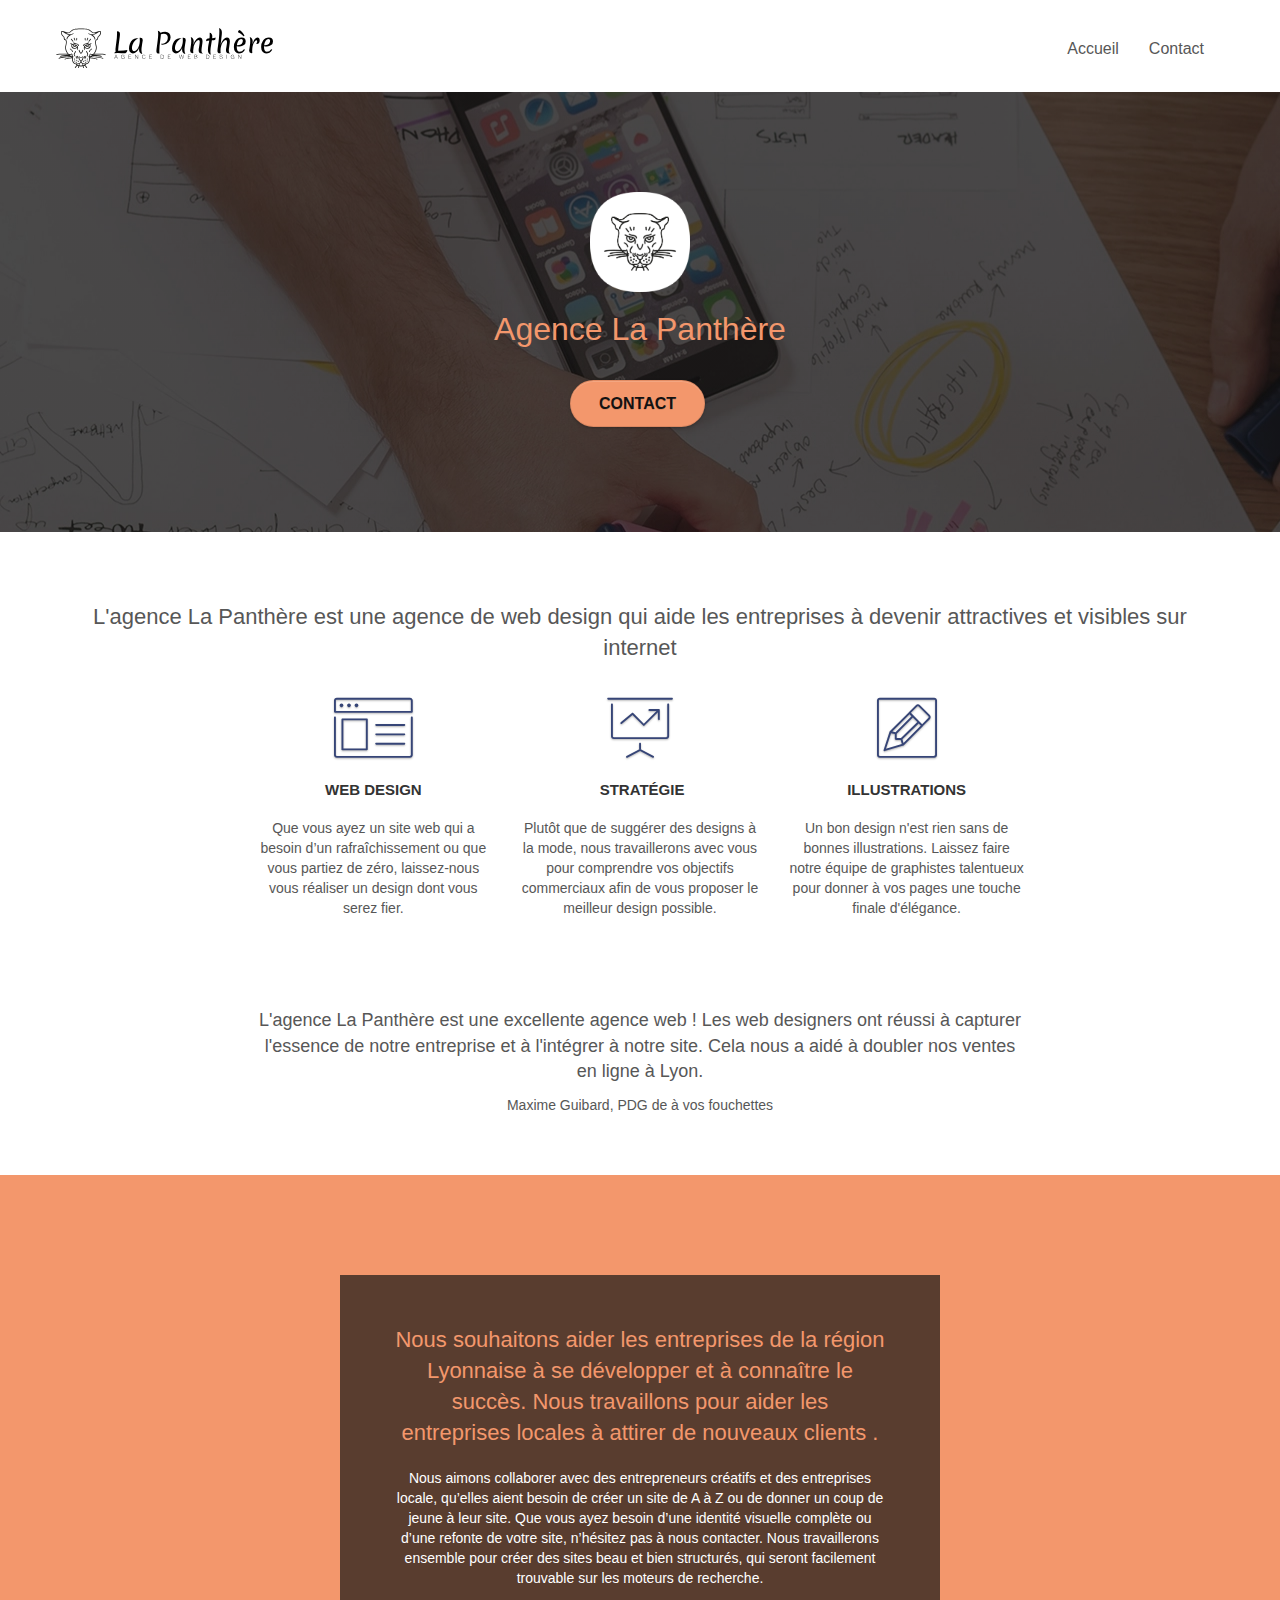
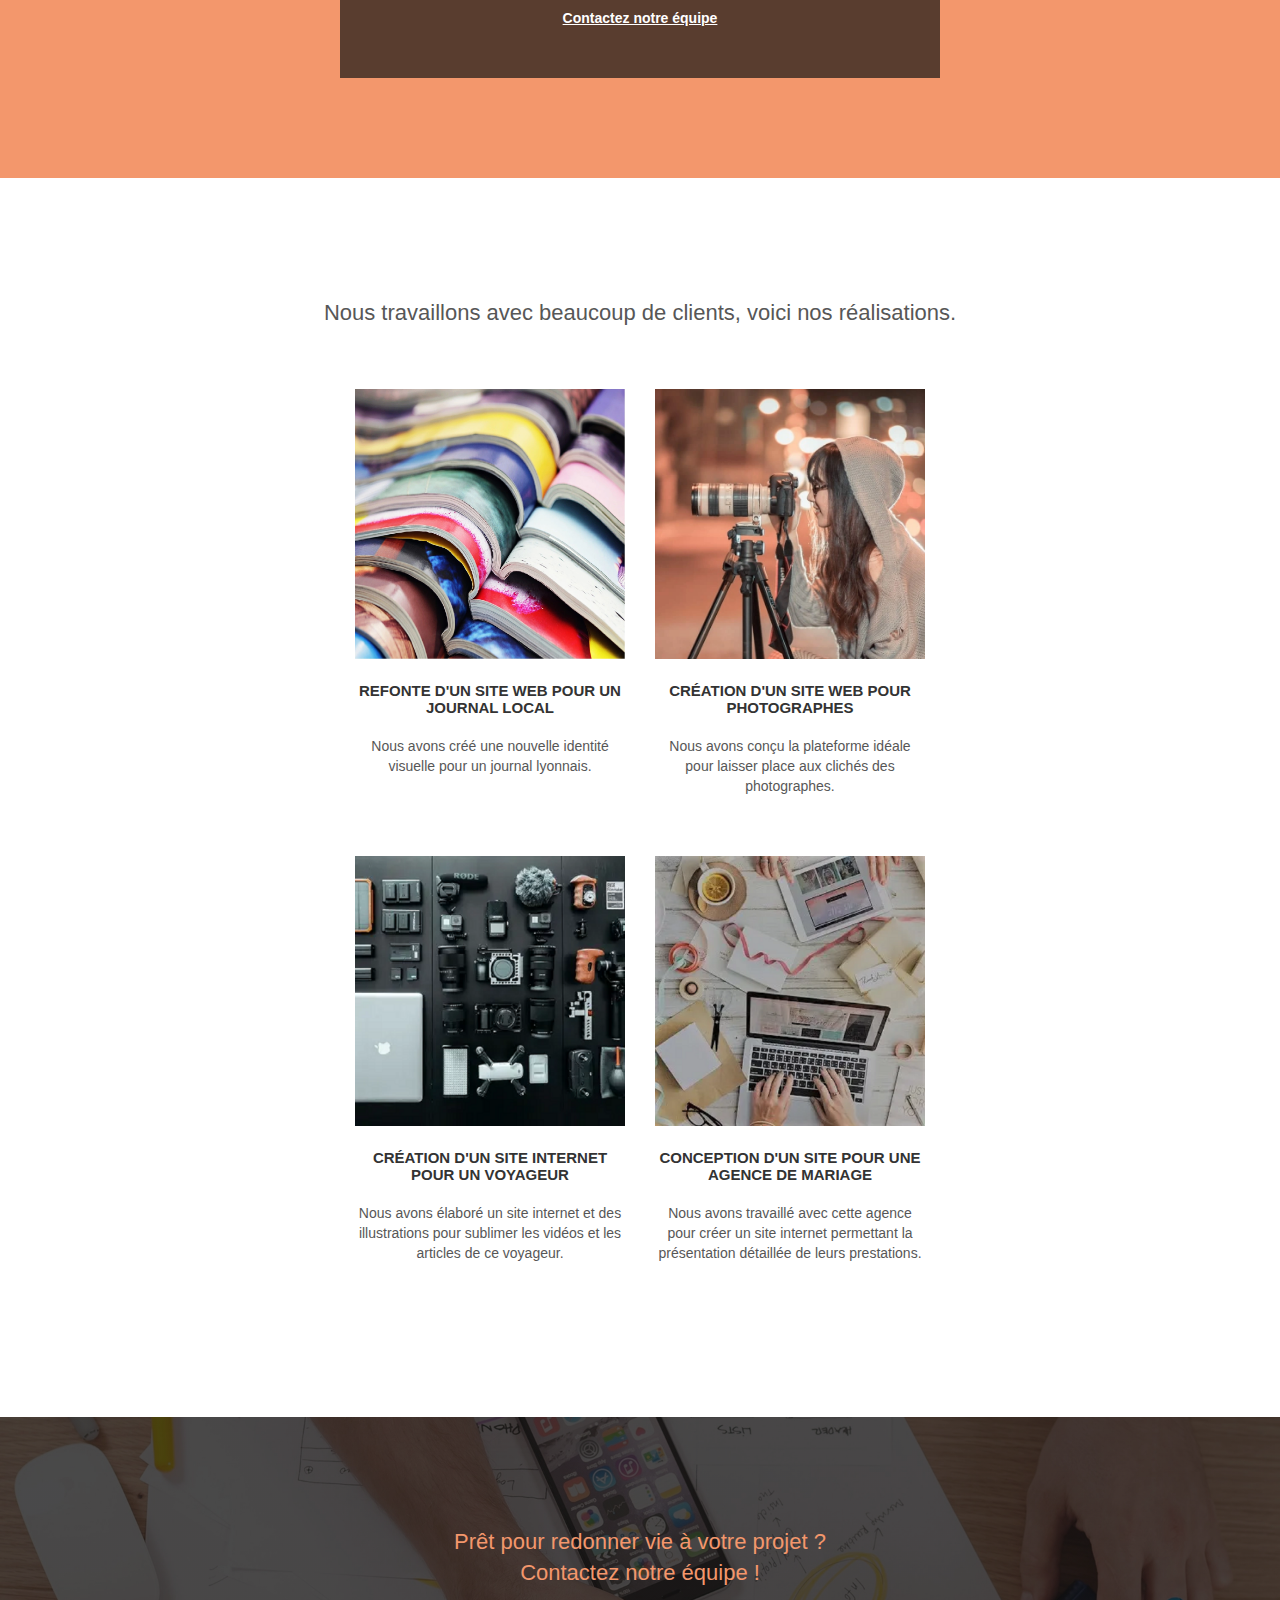
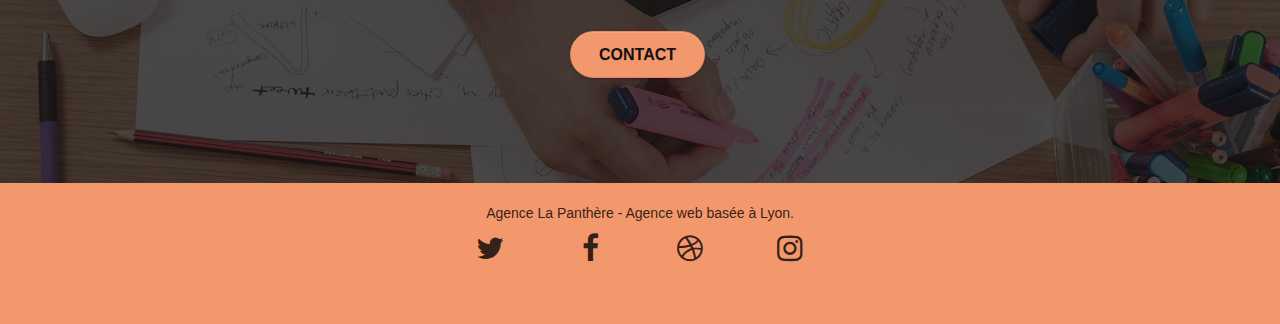
<file: index.html>
<!doctype html>
<html lang="fr">
<head>
    <meta charset="utf-8">
    <meta name="keywords" content="agence design, web design, agence la panthère, création de site internet, refonte de site">
    <meta name="description" content="site officiel agence de web design La Panthère">
    <meta name="viewport" content="width=device-width, initial-scale=1.0, viewport-fit=cover">
    <link rel="shortcut icon" type="image/png" href="favicon.jpg">
    
	<link rel="stylesheet" type="text/css" href="./css/bootstrap.min.css">
	<link rel="stylesheet" type="text/css" href="style.css">
	<link rel="stylesheet" type="text/css" href="./css/font-awesome.min.css">
	<link rel="stylesheet" type="text/css" href="./css/et-line.min.css">
	
    
	<script src="./js/jquery-2.1.0.min.js"></script>
	<script src="./js/bootstrap.min.js"></script>
	<script src="./js/blocs.min.js"></script>
	<script src="./js/jquery.touchSwipe.min.js" defer></script>
	<script src="./js/gmaps.min.js"></script>

    <title>Accueil</title>

    
<!-- Analytics -->
 
<!-- Analytics END -->
    
</head>
<body>
<!-- Principal conteneur -->
<div class="page-container">
    
<!-- bloc-0 -->
<div class="bloc bgc-white l-bloc " id="bloc-0">
	<div class="container bloc-sm">

		<nav class="navbar row">
			<div class="navbar-header">
				
				<a class="navbar-brand" href="index.html"><img src="img/agence-la-panthere-monochrome.svg" alt="logo agence La Panthère" height="40" /></a>
				
				<button id="nav-toggle" type="button" class="ui-navbar-toggle navbar-toggle" data-toggle="collapse" data-target=".navbar-1">
					<span class="sr-only">Toggle navigation</span><span class="icon-bar"></span><span class="icon-bar"></span><span class="icon-bar"></span>
				</button>
			</div>
			
			<div class="collapse navbar-collapse navbar-1 special-dropdown-nav">
				<ul class="site-navigation nav navbar-nav">
					<li>
						<a href="index.html">Accueil</a>
					</li>
					<li>
						<a href="page2.html">Contact</a>
					</li>
				</ul>
			</div>
		</nav>
	</div>
</div>
<!-- bloc-0 END -->

<!-- bloc-1-presentation -->
<div class="bloc bgc-dark-slate-blue bg-banniere d-bloc bg-t-edge bloc-bg-texture texture-paper b-parallax" id="bloc-1-hero">
	<div class="container bloc-lg">
		<div class="row tight-width-whitespace">
			<div class="col-sm-12">
				<img src="img/logo.png" class="center-block image-resize-mode" width="100" alt="logo Agence La Panthère" />
				<h1 class="text-center hero-bloc-text tc-white ">
					Agence La Panthère
				</h1>
				<div class="text-center">
					<a href="page2.html" class="btn btn-lg btn-clean btn-rd cta-hero btn-atomic-tangerine" id="cta-hero">Contact</a>
				</div>
			</div>
		</div>
	</div>
</div>
<!-- bloc-1-presentation END -->

<!-- bloc-2-services -->
<div class="bloc bgc-white l-bloc" id="bloc-2-services">
	<div class="container bloc-md">
		<div class="row">
			<div class="col-sm-12 text-center">
				<h2>L'agence La Panthère est une agence de web design qui aide
					les entreprises à devenir attractives et visibles sur internet</h2>
			</div>
		</div>
		<div class="row voffset-lg med-width-whitespace">
			<div class="col-sm-4">
				<div class="text-center">
					<span class="et-icon-browser sm-shadow icon-dark-slate-blue icons icon-lg"></span>
				</div>
				<h3 class="mg-md text-center">
					Web design
				</h3>
				<p class="text-center ">
					Que vous ayez un site web qui a besoin d&rsquo;un rafraîchissement ou que vous partiez de zéro, laissez-nous vous réaliser un design dont vous serez fier.
				</p>
			</div>
			<div class="col-sm-4">
				<div class="text-center">
					<span class="et-icon-presentation sm-shadow icon-dark-slate-blue icons icon-lg"></span>
				</div>
				<h3 class="mg-md text-center">
					&nbsp;Stratégie
				</h3>
				<p class="text-center ">
					Plutôt que de suggérer des designs à la mode, nous travaillerons avec vous pour comprendre vos objectifs commerciaux afin de vous proposer le meilleur design possible.<br>
				</p>
			</div>
			<div class="col-sm-4">
				<div class="text-center">
					<span class="et-icon-edit sm-shadow icon-dark-slate-blue icons icon-lg"></span>
				</div>
				<h3 class="mg-md text-center">
					Illustrations
				</h3>
				<p class="text-center ">
					Un bon design n'est rien sans de bonnes illustrations. Laissez faire notre équipe de graphistes talentueux pour donner à vos pages une touche finale d'élégance.
				</p>
			</div>
		</div>
		<div class="row voffset-lg voffset">
			<div class="col-xs-12 col-md-8 col-md-offset-2 text-center">
				<p class="citation_1">L'agence La Panthère est une excellente agence web ! Les web designers ont réussi à capturer l'essence de notre 
					entreprise et à l'intégrer à notre site. Cela nous a aidé à doubler nos ventes en ligne à Lyon.</p>
				<p>Maxime Guibard, PDG de à vos fouchettes</p>

			</div>
		</div>
	</div>
</div>
<!-- bloc-2-services END -->

<!-- bloc-3-what-i-do -->
<div class="bloc tc-white bgc-atomic-tangerine bg-presentation d-bloc bloc-bg-texture texture-paper b-parallax" id="bloc-3-what-i-do">
	<div class="container bloc-lg">
		<div class="row tight-width-whitespace black-background">
			<div class="col-sm-12">
				<h2 class="mg-md text-center tc-white">
					Nous souhaitons aider les entreprises de la région Lyonnaise à se développer et à connaître le succès. Nous travaillons pour aider les entreprises locales à attirer de nouveaux clients .<br>
				</h2>
				<p class="text-center white">
					Nous aimons collaborer avec des entrepreneurs créatifs et des entreprises locale, qu’elles aient besoin de créer un site de A à Z ou de donner un coup de jeune à leur site. Que vous ayez besoin d’une identité visuelle complète ou d’une refonte de votre site, n’hésitez pas à nous contacter. Nous travaillerons ensemble pour créer des sites beau et bien structurés, qui seront facilement trouvable sur les moteurs de recherche. <br><br><a class="ltc-white bold-link" href="page2.html">Contactez notre équipe</a><br>
				</p>
			</div>
		</div>
	</div>
</div>
<!-- bloc-3-what-i-do END -->

<!-- bloc-4-portfolio -->
<div class="bloc bgc-white bg-lines-h2-bg bg-repeat l-bloc" id="bloc-4-portfolio">
	<div class="container bloc-lg">
		<div class="row">
			<div class="col-sm-12 text-center">
				<h2>Nous travaillons avec beaucoup de clients, voici nos réalisations.</h2>
			</div>
		</div>
		<div class="row tight-width-whitespace portfolio-row">
			<div class="col-sm-6">
				<a href="#" data-lightbox="img/1.jpg" data-gallery-id="gallery-1" data-caption="Refonte d'un site web pour un journal local" data-frame="snapshot-lb"><img src="img/1_1.webp" alt="refonte de site web, plusieurs catalogues empilés" class="img-responsive portfolio-thumb" /></a>
				<h3 class="mg-md text-center">
					Refonte d'un site web pour un journal local
				</h3>
				<p class="text-center">
					Nous avons créé une nouvelle identité visuelle pour un journal lyonnais.
				</p>
			</div>
			<div class="col-sm-6">
				<a href="#" data-lightbox="img/2.jpg" data-gallery-id="gallery-1" data-caption="Création d'un site web pour photographes" data-frame="snapshot-lb"><img src="img/2_1.webp" class="img-responsive portfolio-thumb" alt="création de site web pour photographes, une photographe" /></a>
				<h3 class="mg-md text-center">
					Création d'un site web pour photographes
				</h3>
				<p class="text-center">
					Nous avons conçu la plateforme idéale pour laisser place aux clichés des photographes.
				</p>
			</div>
		</div>
		<div class="row tight-width-whitespace portfolio-row">
			<div class="col-sm-6">
				<a href="#" data-lightbox="img/3.bmp" data-gallery-id="gallery-1" data-caption="Création d'un site internet pour un voyageur" data-frame="snapshot-lb"><img src="img/3.webp" class="img-responsive portfolio-thumb" alt="création d'un site pour voyageur, équipement de photographie"/></a>
				<h3 class="mg-md text-center">
					Création d'un site internet pour un voyageur
				</h3>
				<p class="text-center">
					Nous avons élaboré un site internet et des illustrations pour sublimer les vidéos et les articles de ce voyageur.
				</p>
			</div>
			<div class="col-sm-6">
				<a href="#" data-lightbox="img/4.bmp" data-gallery-id="gallery-1" data-caption="Conception d'un site pour une agence de mariage" data-frame="snapshot-lb"><img src="img/4.webp" class="img-responsive portfolio-thumb" alt="conception site de mariage, espace de travail avec ordinateur" /></a>
				<h3 class="mg-md text-center">
					Conception d'un site pour une agence de mariage
				</h3>
				<p class="text-center">
					Nous avons travaillé avec cette agence pour créer un site internet permettant la présentation détaillée de leurs prestations.
				</p>
			</div>
		</div>
	</div>
</div>
<!-- bloc-4-portfolio END -->

<!-- bloc-5-cta -->
<div class="bloc bgc-dark-slate-blue bg-banniere d-bloc bloc-bg-texture texture-paper" id="bloc-5-cta">
	<div class="container bloc-lg">
		<div class="row">
			<h2 class="mg-md text-center tc-white">
				Prêt pour redonner vie à votre projet ?<br>Contactez notre équipe !
			</h2>
			<div class="col-sm-12 text-center">
				<a href="page2.html" class="btn btn-atomic-tangerine btn-clean btn-rd btn-lg cta-hero">Contact</a>
			</div>
		</div>
	</div>
</div>
<!-- bloc-5-cta END -->

<!-- Footer - bloc-8 -->
<div class="bloc bgc-atomic-tangerine d-bloc" id="bloc-8">
	<div class="container bloc-sm">
		<div class="row">
			<div class="col-sm-12">
				<p class="text-center black">
					Agence La Panthère - Agence web basée à Lyon.<br>
				</p>
				<div class="row row-no-gutters social">
					<div class="col-sm-3">
						<div class="text-center">
							<a class="social" href="index.html"><span class="fa fa-twitter icon-md black"></span></a>
						</div>
					</div>
					<div class="col-sm-3">
						<div class="text-center">
							<a class="social" href="index.html"><span class="fa fa-facebook icon-md black"></span></a>
						</div>
					</div>
					<div class="col-sm-3">
						<div class="text-center">
							<a class="social" href="index.html"><span class="fa fa-dribbble icon-md black"></span></a>
						</div>
					</div>
					<div class="col-sm-3">
						<div class="text-center">
							<a class="social" href="index.html"><span class="fa fa-instagram icon-md black"></span></a>
						</div>
					</div>
					<div class="keywords" style="color:#F3976C;">Agence web à paris, stratégie web, web design, illustrations, design de site web, site web, web, internet, site internet, site</div>
				</div>
				
			</div>
		</div>
	</div>
</div>
<!-- Footer - bloc-8 END -->

</div>
<!-- Principal conteneur END -->
    

</body>
</html>
</file>
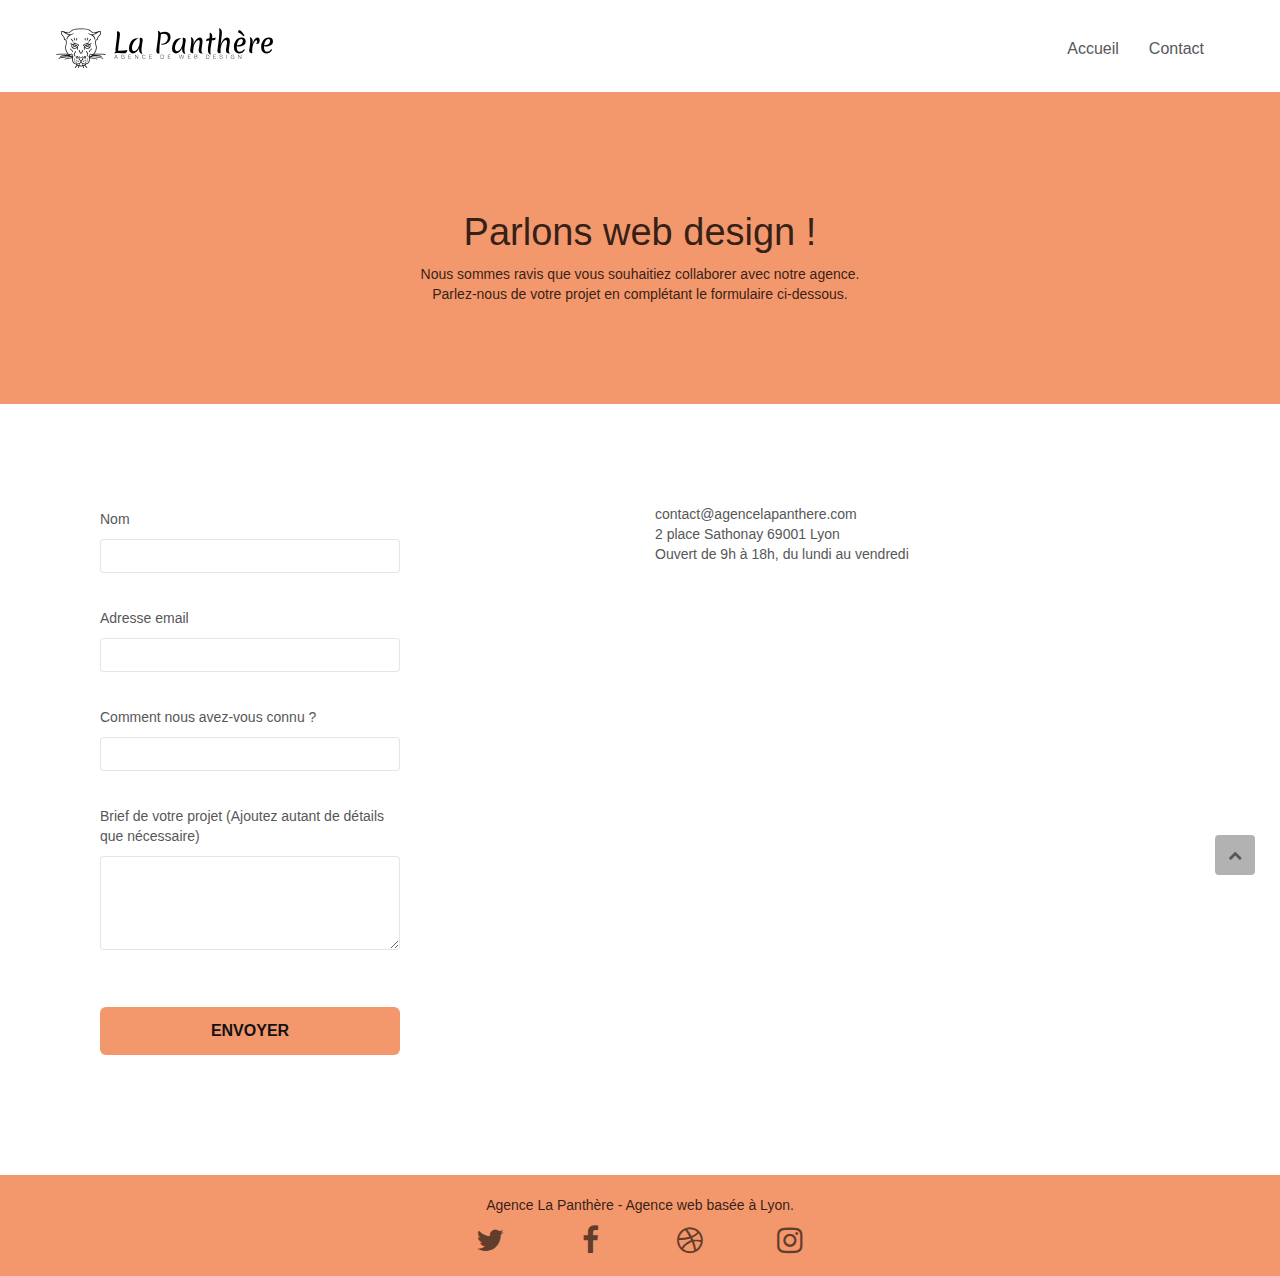
<file: page2.html>
<!doctype html>
<html lang="fr">
<head>
    <meta charset="utf-8">
    <meta name="keywords" content="agence design, web design, agence la panthère, création de site internet, refonte de site">
    <meta name="description" content="contact site officiel agence de web design La Panthère">
    <meta name="viewport" content="width=device-width, initial-scale=1.0, viewport-fit=cover">
    <link rel="shortcut icon" type="image/png" href="favicon.jpg">
    
	<link rel="stylesheet" type="text/css" href="./css/bootstrap.min.css">
	<link rel="stylesheet" type="text/css" href="style.css">
	<link rel="stylesheet" type="text/css" href="./css/font-awesome.min.css">
	<link rel="stylesheet" type="text/css" href="./css/et-line.min.css">
	
    
	<script src="./js/jquery-2.1.0.min.js"></script>
	<script src="./js/bootstrap.min.js"></script>
	<script src="./js/blocs.min.js"></script>
	<script src="./js/jqBootstrapValidation.min.js"></script>
	<script src="./js/formHandler.min.js"></script>
    <title>Contact la panthère</title>

    
<!-- Analytics -->
 
<!-- Analytics END -->
    
</head>
<body>
<!-- Principal conteneur -->
<div class="page-container">
    
<!-- bloc-0 -->
<div class="bloc bgc-white l-bloc " id="bloc-0">
	<div class="container bloc-sm">

		<nav class="navbar row">
			<div class="navbar-header">

				<a class="navbar-brand" href="index.html"><img src="img/agence-la-panthere-monochrome.svg" alt="logo agence La Panthère" height="40" /></a>
				
				<button id="nav-toggle" type="button" class="ui-navbar-toggle navbar-toggle" data-toggle="collapse" data-target=".navbar-1">
					<span class="sr-only">Toggle navigation</span><span class="icon-bar"></span><span class="icon-bar"></span><span class="icon-bar"></span>
				</button>
			</div>

			<div class="collapse navbar-collapse navbar-1 special-dropdown-nav">
				<ul class="site-navigation nav navbar-nav">
					<li>
						<a href="index.html">Accueil</a>
					</li>
					<li>
						<a href="page2.html">Contact</a>
					</li>
				</ul>
			</div>
		</nav>
	</div>
</div>

<!-- bloc-0 END -->

<!-- bloc-6 -->
<div class="bloc bg-dots-bg bg-repeat bgc-atomic-tangerine d-bloc bloc-bg-texture texture-paper" id="bloc-6">
	<div class="container bloc-lg">
		<div class="row">
				<div class="col-sm-12">
					<h1 class="text-center hero-bloc-text black">
						Parlons web design !
					</h1>
					<p class="text-center mg-lg black tight-width-whitespace">
						Nous sommes ravis que vous souhaitiez collaborer avec notre agence.<br>
						Parlez-nous de votre projet en complétant le formulaire ci-dessous.
					</p>
				</div>
			
		</div>
	</div>
</div>
<!-- bloc-6 END -->

<!-- bloc-7 -->
<div class="bloc bgc-white l-bloc" id="bloc-7">
	<div class="container-modif bloc-lg">
		<div class="row">
			<div class="col-sm-6">
				<form id="form_1" novalidate data-success-msg="Your message has been sent." data-fail-msg="Sorry it seems that our mail server is not responding, Sorry for the inconvenience!">
					<div class="form-group">
						<label>
							Nom
						</label>
						<input id="name" class="form-control" required />
					</div>
					<div class="form-group">
						<label>
							Adresse email
						</label>
						<input id="email" class="form-control" type="email" required />
					</div>
					<div class="form-group">
						<label>
							Comment nous avez-vous connu ?
						</label>
						<input class="form-control" type="email" required id="input_504" />
					</div>
					<div class="form-group">
						<label>
							Brief de votre projet (Ajoutez autant de détails que nécessaire)<br>
						</label><textarea id="message" class="form-control" rows="4" cols="50" required></textarea>
					</div> 

					<div class="form-group">
					<button class="bloc-button btn btn-lg btn-block cta-hero btn-atomic-tangerine" type="submit">
						Envoyer
					</button>
					</div>
				</form>

			</div>
			<div class="col-sm-6">
				<p>
					contact@agencelapanthere.com<br>2 place Sathonay 69001 Lyon<br>Ouvert de 9h à 18h, du lundi au vendredi<br>
				</p>
			</div>
		</div>
	</div>
</div>
<!-- bloc-7 END -->

<!-- ScrollToTop Button -->
<a class="bloc-button btn btn-d scrollToTop showScrollTop" onclick="scrollToTarget('1')"><span class="fa fa-chevron-up"></span></a>
<!-- ScrollToTop Button END-->


<!-- Footer - bloc-8 -->
<div class="bloc bgc-atomic-tangerine d-bloc" id="bloc-8">
	<div class="container bloc-sm">
		<div class="row">
			<div class="col-sm-12">
				<p class="text-center black">
					Agence La Panthère - Agence web basée à Lyon.<br>
				</p>
				<div class="row row-no-gutters social">
					
					<div class="col-sm-3">
						<div class="text-center">
							<a class="social" href="index.html"><span class="fa fa-twitter icon-md"></span></a>
						</div>
					</div>
					<div class="col-sm-3">
						<div class="text-center">
							<a class="social" href="index.html"><span class="fa fa-facebook icon-md"></span></a>
						</div>
					</div>
					<div class="col-sm-3">
						<div class="text-center">
							<a class="social" href="index.html"><span class="fa fa-dribbble icon-md"></span></a>
						</div>
					</div>
					<div class="col-sm-3">
						<div class="text-center">
							<a class="social" href="index.html"><span class="fa fa-instagram icon-md"></span></a>
						</div>
					</div>
				</div>
			</div>
		</div>
	</div>
</div>
<!-- Footer - bloc-8 END -->

</div>
<!-- Principal conteneur END -->
    

</body>
</html>
</file>
<file: style.css>
*{
    box-sizing: border-box;
}
body {
    margin: 0;
    padding: 0;
    background: #FFF;
    overflow-x: hidden;
    -webkit-font-smoothing: antialiased;
    -moz-osx-font-smoothing: grayscale;
}

.col-sm-12-modif{
    border: 1px solid black;
}

a,
button {
    transition: all .3s ease-in-out;
    outline: none!important;
}

a:hover {
    text-decoration: none;
    cursor: pointer;
}

#page-loading-blocs-notifaction {
    position: fixed;
    top: 0;
    bottom: 0;
    width: 100%;
    z-index: 100000;
    background: #FFFFFF url("img/pageload-spinner.gif") no-repeat center center;
}

.bloc {
    width: 100%;
    clear: both;
    background: 50% 50% no-repeat;
    padding: 0 50px;
    -webkit-background-size: cover;
    -moz-background-size: cover;
    -o-background-size: cover;
    background-size: cover;
    position: relative;
}

.bloc .container {
    padding-left: 0;
    padding-right: 0;
}

.bloc-lg {
    padding: 100px 50px;
}

.bloc-md {
    padding: 50px;
}

.bloc-sm {
    padding: 20px 50px;
}

.bg-center,
.bg-l-edge,
.bg-r-edge,
.bg-t-edge,
.bg-b-edge,
.bg-tl-edge,
.bg-bl-edge,
.bg-tr-edge,
.bg-br-edge,
.bg-repeat {
    -webkit-background-size: auto!important;
    -moz-background-size: auto!important;
    -o-background-size: auto!important;
    background-size: auto!important;
}

.bg-repeat {
    background: repeat;
}

.bg-t-edge {
    background: top no-repeat;
}


.bloc-bg-texture::before {
    content: "";
    background-size: 2px 2px;
    position: absolute;
    top: 0;
    bottom: 0;
    left: 0;
    right: 0;
}

.texture-paper::before {
    /* background: url("img/texture-paper.png"); */
    background-size: 280px 280px;
}

.b-parallax {
    background-attachment: fixed;
}

.d-bloc {
    color: rgba(255, 255, 255, .7);
}

.d-bloc button:hover {
    color: rgba(255, 255, 255, .9);
}

.d-bloc .icon-round,
.d-bloc .icon-square,
.d-bloc .icon-rounded,
.d-bloc .icon-semi-rounded-a,
.d-bloc .icon-semi-rounded-b {
    border-color: rgba(255, 255, 255, .9);
}

.d-bloc .divider-h span {
    border-color: rgba(255, 255, 255, .2);
}

.d-bloc .a-btn,
.d-bloc .navbar a,
.d-bloc .navbar-brand,
.d-bloc a .icon-sm,
.d-bloc a .icon-md,
.d-bloc a .icon-lg,
.d-bloc a .icon-xl,
.d-bloc h1 a,
.d-bloc h2 a,
.d-bloc h3 a,
.d-bloc h4 a,
.d-bloc h5 a,
.d-bloc h6 a,
.d-bloc p a {
    color: rgba(0, 0, 0, 0.6);
}

.d-bloc .a-btn:hover,
.d-bloc .navbar a:hover,
.d-bloc .navbar-brand:hover,
.d-bloc a:hover .icon-sm,
.d-bloc a:hover .icon-md,
.d-bloc a:hover .icon-lg,
.d-bloc a:hover .icon-xl,
.d-bloc h1 a:hover,
.d-bloc h2 a:hover,
.d-bloc h3 a:hover,
.d-bloc h4 a:hover,
.d-bloc h5 a:hover,
.d-bloc h6 a:hover,
.d-bloc p a:hover {
    color: rgba(255, 255, 255, 1);
}

.d-bloc .navbar-toggle .icon-bar {
    background: rgba(255, 255, 255, 1);
}

.d-bloc .btn-wire,
.d-bloc .btn-wire:hover {
    color: rgba(255, 255, 255, 1);
    border-color: rgba(255, 255, 255, 1);
}

.d-bloc .panel {
    color: rgba(0, 0, 0, .5);
}

.d-bloc .panel button:hover {
    color: rgba(0, 0, 0, .7);
}

.d-bloc .panel icon {
    border-color: rgba(0, 0, 0, .7);
}

.d-bloc .panel .divider-h span {
    border-color: rgba(0, 0, 0, .1);
}

.d-bloc .panel .a-btn {
    color: rgba(0, 0, 0, .6);
}

.d-bloc .panel .a-btn:hover {
    color: rgba(0, 0, 0, 1);
}

.d-bloc .panel .btn-wire,
.d-bloc .panel .btn-wire:hover {
    color: rgba(0, 0, 0, .7);
    border-color: rgba(0, 0, 0, .3);
}

.d-bloc .panel,
.l-bloc {
    color: rgba(0, 0, 0, .5);
}

.d-bloc .panel button:hover,
.l-bloc button:hover {
    color: rgba(0, 0, 0, .7);
}

.l-bloc .icon-round,
.l-bloc .icon-square,
.l-bloc .icon-rounded,
.l-bloc .icon-semi-rounded-a,
.l-bloc .icon-semi-rounded-b {
    border-color: rgba(0, 0, 0, .7);
}

.d-bloc .panel .divider-h span,
.l-bloc .divider-h span {
    border-color: rgba(0, 0, 0, .1);
}

.d-bloc .panel .a-btn,
.l-bloc .a-btn,
.l-bloc .navbar a,
.l-bloc .navbar-brand,
.l-bloc a .icon-sm,
.l-bloc a .icon-md,
.l-bloc a .icon-lg,
.l-bloc a .icon-xl,
.l-bloc h1 a,
.l-bloc h2 a,
.l-bloc h3 a,
.l-bloc h4 a,
.l-bloc h5 a,
.l-bloc h6 a,
.l-bloc p a {
    color: rgba(0, 0, 0, .6);
}

.d-bloc .panel .a-btn:hover,
.l-bloc .a-btn:hover,
.l-bloc .navbar a:hover,
.l-bloc .navbar-brand:hover,
.l-bloc a:hover .icon-sm,
.l-bloc a:hover .icon-md,
.l-bloc a:hover .icon-lg,
.l-bloc a:hover .icon-xl,
.l-bloc h1 a:hover,
.l-bloc h2 a:hover,
.l-bloc h3 a:hover,
.l-bloc h4 a:hover,
.l-bloc h5 a:hover,
.l-bloc h6 a:hover,
.l-bloc p a:hover {
    color: rgba(0, 0, 0, 1);
}

.l-bloc .navbar-toggle .icon-bar {
    color: rgba(0, 0, 0, .6);
}

.d-bloc .panel .btn-wire,
.d-bloc .panel .btn-wire:hover,
.l-bloc .btn-wire,
.l-bloc .btn-wire:hover {
    color: rgba(0, 0, 0, .7);
    border-color: rgba(0, 0, 0, .3);
}

.voffset {
    margin-top: 30px;
}

.voffset-lg {
    margin-top: 80px;
}

.row-no-gutters {
    margin-right: 0;
    margin-left: 0;
}

.row.row-no-gutters > [class^="col-"],
.row.row-no-gutters > [class*=" col-"] {
    padding-right: 0;
    padding-left: 0;
}

#bloc-1-hero h1 {
    font-size: 32px;
}

.navbar {
    margin-bottom: 0;
    z-index: 1;
}

.navbar-brand {
    height: auto;
    padding: 3px 15px;
    font-size: 25px;
    font-weight: normal;
    font-weight: 600;
    line-height: 44px;
}

.navbar-brand img {
    max-height: 200px;
    margin: 0 5px 0 0;
    display: inline;
}

.navbar-brand img[src$=svg] {
    min-width: 100px;
}

.nav-center .navbar-brand img {
    margin: 0;
}

.navbar .nav {
    padding-top: 2px;
    /* margin-right: -16px; */
    float: right;
    z-index: 1;
}

.nav > li {
    float: left;
    margin-top: 4px;
    font-size: 16px;
    display: flex;
    text-decoration: none;
}

.navbar-nav .open .dropdown-menu > li > a {
    text-align: inherit;
}

.nav > li a:hover,
.nav > li a:focus {
    background: transparent;
}

.navbar-toggle {
    margin: 10px 10px 0 0;
    border: 0px;
}

.navbar-toggle:hover {
    background: transparent!important;
}

.navbar-toggle .icon-bar {
    background-color: rgba(0, 0, 0, .5);
    width: 26px;
}

.nav-invert .navbar .nav {
    float: left;
}

.nav-invert .navbar-header,
.nav-invert .navbar-brand {
    float: right;
    position: relative;
    z-index: 2;
}

@media (min-width: 768px) {
    .site-navigation {
        position: absolute;
        top: 50%;
        right: 20px;
        transform: translate(0, -50%);
        -webkit-transform: translateY(-50%);
    }
    .nav > li .dropdown-menu a,
    .nav > li .dropdown-menu a:hover {
        color: #484848;
    }
    .nav-invert .site-navigation {
        left: 0;
        right: 0;
    }
    .nav-center {
        text-align: center;
    }
    .nav-center .navbar-header {
        width: 100%;
    }
    .nav-center .navbar-header,
    .nav-center .navbar-brand,
    .nav-center .nav > li {
        float: none;
        display: inline-block;
    }
    .nav-center .site-navigation {
        position: relative;
        width: 100%;
        right: 0;
        margin-right: 0px;
        margin-top: 20px;
    }
    .nav-center.mini-nav .navbar-toggle {
        float: none;
        margin: 10px auto 0;
    }
}

.nav > li > .dropdown a {
    background: none!important;
    display: block;
    padding: 14px 15px;
}

nav .caret {
    margin: 0 5px;
}

.dropdown-menu .dropdown-menu {
    top: -8px;
    left: 100%;
}

.dropdown-menu .dropmenu-flow-right {
    top: 100%;
    left: 0;
    margin-left: -1px;
    border-top-left-radius: 0;
    border-top-right-radius: 0;
}

.dropdown-menu .dropdown span {
    border: 4px solid black;
    border-top-color: transparent;
    border-right-color: transparent;
    border-bottom-color: transparent;
    margin: 6px -5px 0 0!important;
    float: right;
}

.mg-md {
    margin-top: 10px;
    margin-bottom: 20px;
}

.mg-lg {
    margin-top: 10px;
    margin-bottom: 40px;
}

.btn {
    margin: 0 5px 5px 0;
}

.btn.pull-right {
    margin: 0 0 5px 5px;
}

.btn-d,
.btn-d:hover,
.btn-d:focus {
    color: #FFF;
    background: rgba(0, 0, 0, .3);
}

button {
    outline: none!important;
}

.btn-rd {
    border-radius: 40px;
}

.btn-clean {
    border: 1px solid rgba(0, 0, 0, .08);
    border-bottom-color: rgba(0, 0, 0, .1);
    text-shadow: 0 1px 0 rgba(0, 0, 1, .1);
    box-shadow: 0 1px 3px rgba(0, 0, 1, .25), inset 0 1px 0 0 rgba(255, 255, 255, .15);
}

.icon-md {
    font-size: 30px!important;
}

.icon-lg {
    font-size: 60px!important;
}

.sm-shadow {
    text-shadow: 0 1px 2px rgba(0, 0, 0, .3);
}

.panel-sq,
.panel-sq .panel-heading,
.panel-sq .panel-footer {
    border-radius: 0;
}

.panel-rd {
    border-radius: 30px;
}

.panel-rd .panel-heading {
    border-radius: 29px 29px 0 0;
}

.panel-rd .panel-footer {
    border-radius: 0 0 29px 29px;
}

.form-control {
    border-color: rgba(0, 0, 0, .1);
    box-shadow: none;
}

.scrollToTop {
    width: 40px;
    height: 40px;
    position: fixed;
    bottom: 20px;
    right: 20px;
    opacity: 0;
    z-index: 500;
    transition: all .3s ease-in-out;
}

.scrollToTop span {
    margin-top: 6px;
}

.showScrollTop {
    font-size: 14px;
    opacity: 1;
}

a[data-lightbox] {
    position: relative;
    display: block;
    text-align: center;
}

a[data-lightbox]:hover::before {
    content: "+";
    font-family: "HelveticaNeue-Light", "Helvetica Neue Light", "Helvetica Neue", Helvetica, Arial;
    font-size: 32px;
    width: 50px;
    height: 50px;
    margin-left: -25px;
    border-radius: 50%;
    background: rgba(0, 0, 0, .6);
    color: #FFF;
    font-weight: 100;
    z-index: 1;
    position: absolute;
    top: 50%;
    transform: translateY(-50%);
    -webkit-transform: translateY(-50%);
}

a[data-lightbox]:hover img {
    opacity: 0.6;
    -webkit-animation-fill-mode: none;
    animation-fill-mode: none;
}

#lightbox-modal {
    display: flex;
    align-items: center;
}

#lightbox-modal .modal-dialog {
    width: 90%;
    max-width: 900px;
    margin: 0 auto 0;
}

#lightbox-modal .modal-dialog img {
    max-height: 90vh;
    margin: 0 auto;
}

.lightbox-caption {
    padding: 20px;
    color: #FFF;
    background: rgba(0, 0, 0, .5);
    position: absolute;
    left: 15px;
    right: 15px;
    bottom: 5px;
}

.close-lightbox {
    color: #FFF;
    font-size: 30px;
    position: absolute;
    top: 20px;
    right: 20px;
    z-index: 20;
    background: rgba(0, 0, 0, .5);
    border: none;
    line-height: 30px;
    padding: 0 9px 5px;
    opacity: 0.3;
}

.close-lightbox:hover,
.next-lightbox:hover,
.prev-lightbox:hover {
    opacity: 1.0;
    color: #FFF;
}

.next-lightbox,
.prev-lightbox {
    font-size: 20px;
    color: rgba(255, 255, 255, .9);
    background: rgba(0, 0, 0, .5);
    transition: all .2s ease-in-out;
    position: absolute;
    top: 45%;
    z-index: 1;
    opacity: 0.4;
}

.next-lightbox {
    padding: 6px 8px 1px 13px;
    right: 25px;
}

.prev-lightbox {
    padding: 6px 13px 1px 10px;
    left: 25px;
}

.snapshot-lb .modal-body {
    padding-bottom: 45px;
}

.snapshot-lb .lightbox-caption {
    padding: 0;
    color: rgba(0, 0, 0, .5);
    background: none;
}

h1,
h2,
h3,
h4,
h5,
h6,
p,
label,
.btn,
a {
    font-family: "helvetica";
    font-weight: 400;
    color: #575757!important;
}

.container {
    /* max-width: 1000px; */
    margin-left: auto;
    margin-right: auto;
}

.hero-bloc-text {
    font-size: 38px;
}

.hero-bloc-text-sub {
    font-size: 36px;
}

.statement-bloc-text {
    line-height: 26px;
    font-style: italic;
    font-size: 20px;
    text-align: center;
    font-weight: lighter;
    max-width: 520px;
    margin: auto auto auto auto;
}

/* p {
    font-size: 11px;
} */

.citation_1{
    font-size: large;
}

.tight-width-whitespace {
    max-width: 600px;
    margin: auto auto auto auto;
}

.h1 {
    font-size: 20px;
    font-family: "Open Sans";
}

.cta-hero {
    margin-top: 22px;
    color: #FFFFFF!important;
    text-transform: uppercase;
    padding: 12px 28px 12px 28px;
    font-size: 16px;
    font-weight: 700;
}

.social {
    max-width: 400px;
    margin: auto auto auto auto;
}

h2 {
    font-size: 22px;
    line-height: 1.4em;
}

h3 {
    font-size: 15px;
    text-transform: uppercase;
    font-weight: 700;
    color: #333333!important;
}

.med-width-whitespace {
    max-width: 800px;
    margin: auto auto auto auto;
    box-shadow: 0px 0px 0px #000000;
}

h1 {
    color: #333333!important;
}

h4 {
    color: #333333!important;
}

.icons {
    margin-bottom: 14px;
    margin-top: 24px;
}

.white {
    color: #FFFFFF!important;
}

.black {
    color: rgba(0, 0, 0, 0.8) !important;
}

.portfolio-thumb {
    margin-bottom: 24px;
}

.portfolio-row {
    margin-bottom: 44px;
    margin-top: 50px;
}

.avatar {
    box-shadow: 0px 4px 9px rgba(0, 0, 0, 0.3);
}

.black-background {
    /* background-color: rgba(165, 147, 99, 0.7); */
    background-color: rgba(23, 23, 22, 0.7);
    padding: 40px 40px 40px 40px;
}

.bold-link {
    font-weight: 900;
    text-decoration: underline!important;
}

.bgc-white {
    background-color: #FFFFFF;
}

.bgc-dark-slate-blue {
    background-color: #364577;
}

.bgc-atomic-tangerine {
    background-color: #F3976C;
}

.tc-white {
    color: #F3976C!important;
}

.btn-atomic-tangerine {
    background: #F3976C;
    color: #131212!important;
}

.btn-atomic-tangerine:hover {
    background: #c27956!important;
    color: #FFFFFF!important;
}

.ltc-white {
    color: #FFFFFF!important;
}

.ltc-white:hover {
    color: #cccccc!important;
}

.ltc-atomic-tangerine {
    color: #F3976C!important;
}

.ltc-atomic-tangerine:hover {
    color: #c27956!important;
}

.icon-dark-slate-blue {
    color: #364577!important;
    border-color: #364577!important;
}

/* .bg-dots-bg {
    background-image: url("img/dots-bg.png");
} */

/* .bg-lines-h2-bg {
    background-image: url("img/lines-h2-bg.png");
} */

.bg-banniere {
    background-image: url("img/agence-la-panthere.webp");
    background-image: linear-gradient(rgba(0, 0, 0, 0.5), rgba(0, 0, 0, 0.5)), url("img/agence-la-panthere.webp");
}

.bg-presentation {
    background-image: url("img/image-de-presentation.webp");
    background-image: linear-gradient(rgba(0, 0, 0, 0.5), rgba(0, 0, 0, 0.5)), url("img/image-de-presentation.webp");
}

.text-center{
    text-align: center;
}

.form-group{
    /* border: 1px solid black; */
    display: flex;
    flex-direction: column;
    gap: 0.5rem;
    width: 30rem;
    margin-top: 0.5rem;
}

.bloc-button-modif{
    margin-top: 0;
}


@media (min-width:900px){
    .row-modif{
        display: flex;
    }
    .col-sm-6-modif{
        margin-left: 3rem;
        /* font-size: 1.2rem; */
}
}

/* .col-sm-6-modif{
    margin-left: 1rem;
} */

@media (max-width: 1024px) {
    .bloc {
        padding-left: 20px;
        padding-right: 20px;
    }
    .bloc.full-width-bloc,
    .bloc-tile-2.full-width-bloc .container,
    .bloc-tile-3.full-width-bloc .container,
    .bloc-tile-4.full-width-bloc .container {
        padding-left: 0;
        padding-right: 0;
    }
}

@media (max-width: 992px) and (min-width: 768px) {
    .navbar .nav {
        max-width: 80%
    }
    .nav-center.navbar .nav {
        max-width: 100%
    }
}

@media only screen and (min-width: 768px) and (max-width: 1024px) and (orientation: landscape) {
    .b-parallax {
        background-attachment: scroll;
    }
}

@media only screen and (min-width: 1024px) and (max-width: 1366px) and (-webkit-min-device-pixel-ratio: 1.5) {
    .b-parallax {
        background-attachment: scroll;
    }
}

@media (max-width: 991px) {
    .container {
        width: 100%;
    }
    .b-parallax {
        background-attachment: scroll;
    }
    .page-container,
    #hero-bloc {
        overflow-x: hidden;
        position: relative;
    }
    /* .bloc {
        padding-left: constant(safe-area-inset-left);
        padding-right: constant(safe-area-inset-right);
    } */
    .bloc-group,
    .bloc-group .bloc {
        display: block;
        width: 100%;
    }
    /* .bloc-fill-screen .fill-bloc-top-edge,
    .bloc-fill-screen .fill-bloc-bottom-edge {
        padding: 0 20px;
        padding-left: constant(safe-area-inset-left);
        padding-right: constant(safe-area-inset-right);
    } */
}

@media (max-width: 767px) {
    .page-container {
        overflow-x: hidden;
        position: relative;
    }
    h1,
    h2,
    h3,
    h4,
    h5,
    h6,
    p,
    #disqus_thread {
        padding-left: 10px!important;
        padding-right: 10px!important;
    }
    .b-parallax {
        background-attachment: scroll;
    }
    .navbar .nav {
        padding-top: 0;
        border-top: 1px solid rgba(0, 0, 0, .2);
        float: none!important;
    }
    .navbar.row {
        margin-left: 0;
        margin-right: 0;
    }
    .site-navigation {
        position: inherit;
        transform: none;
        -webkit-transform: none;
        -ms-transform: none;
    }
    .nav > li {
        margin-top: 0;
        border-bottom: 1px solid rgba(0, 0, 0, .1);
        background: rgba(0, 0, 0, .05);
        text-align: left;
        padding-left: 15px;
        width: 100%;
    }
    .nav > li:hover {
        background: rgba(0, 0, 0, .08);
    }
    .dropdown .dropdown a .caret {
        float: none;
        margin: 5px 0 0 10px!important;
        border: 4px solid black;
        border-bottom-color: transparent;
        border-right-color: transparent;
        border-left-color: transparent;
    }
    #hero-bloc .navbar .nav {
        background: rgba(0, 0, 0, .8);
    }
    #hero-bloc .navbar .nav a {
        color: rgba(255, 255, 255, .6);
    }
    .hero {
        padding: 50px 0;
    }
    .hero-nav {
        left: -1px;
        right: -1px;
    }
    .navbar-collapse {
        padding: 0;
        overflow-x: hidden;
        -webkit-box-shadow: none;
        box-shadow: none;
    }
    .navbar-brand img {
        max-height: 40px;
        width: auto;
    }
    .nav-invert .navbar-header {
        float: none;
        width: 100%;
    }
    .nav-invert .navbar-toggle {
        float: left;
        margin-left: 10px;
    }
    .bloc {
        padding-left: 0;
        padding-right: 0;
    }
    .bloc-xxl,
    .bloc-xl,
    .bloc-lg {
        padding: 40px 0;
    }
    .bloc-sm,
    .bloc-md {
        padding-left: 0;
        padding-right: 0;
    }
    .bloc-tile-2 .container,
    .bloc-tile-3 .container,
    .bloc-tile-4 .container,
    .bloc-fill-screen .fill-bloc-top-edge,
    .bloc-fill-screen .fill-bloc-bottom-edge {
        padding-left: 0;
        padding-right: 0;
    }
    .a-block {
        padding: 0 10px;
    }
    .btn-dwn {
        display: none;
    }
    .voffset {
        margin-top: 5px;
    }
    .voffset-md {
        margin-top: 20px;
    }
    .voffset-lg {
        margin-top: 30px;
    }
    form {
        padding: 5px;
    }
    .close-lightbox {
        display: inline-block;
    }
    .blocsapp-device-iphone5 {
        background-size: 216px 425px;
        padding-top: 60px;
        width: 216px;
        height: 425px;
    }
    .blocsapp-device-iphone5 img {
        width: 180px;
        height: 320px;
    }
}

@media (max-width: 400px) {
    .bloc {
        padding-left: 0;
        padding-right: 0;
    }
}

@media (max-width: 767px) {
    .bloc-mob-center-text {
        text-align: center;
    }
}
</file>
